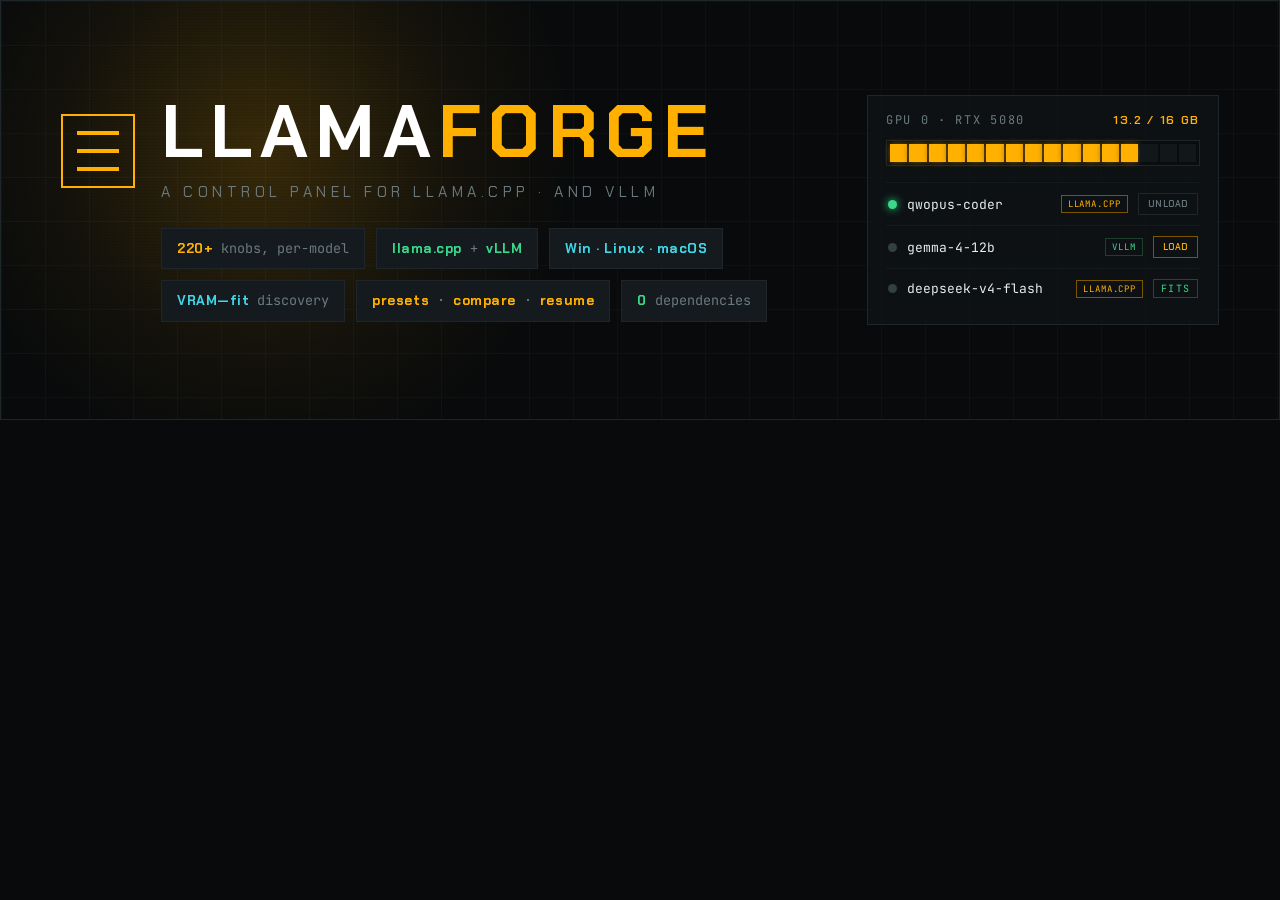
<file: docs/hero.html>
<!DOCTYPE html>
<html lang="en">
<head>
<meta charset="utf-8">
<!-- Source for docs/hero.png. Regenerate at 1280x420 with Chrome headless:
     chrome --headless --disable-gpu --force-device-scale-factor=2 \
       --window-size=1280,420 --virtual-time-budget=4000 \
       --screenshot=docs/_hero_2x.png file:///.../docs/hero.html
     then downscale _hero_2x.png (2560x840) -> docs/hero.png with LANCZOS. -->
<link rel="preconnect" href="https://fonts.googleapis.com">
<link rel="preconnect" href="https://fonts.gstatic.com" crossorigin>
<link href="https://fonts.googleapis.com/css2?family=Chakra+Petch:wght@400;600;700&family=JetBrains+Mono:wght@400;500;700&display=swap" rel="stylesheet">
<style>
:root{
  --bg:#080a0b;--panel:#0f1315;--panel2:#141a1d;--hair:#1e262a;
  --ink:#c8d2d4;--dim:#6b7a7e;--amber:#ffb000;--amber-dim:#7a5600;
  --cyan:#3fd7e6;--green:#39d98a;--red:#ff5c57;--grid:#0d1214;
  --mono:'JetBrains Mono',ui-monospace,monospace;--disp:'Chakra Petch',var(--mono);
}
*{box-sizing:border-box;margin:0;padding:0}
html,body{width:1280px;height:420px;overflow:hidden;background:var(--bg);color:var(--ink);font-family:var(--mono)}
.hero{position:relative;width:1280px;height:420px;overflow:hidden;border:1px solid var(--hair);
  background-image:linear-gradient(var(--grid) 1px,transparent 1px),linear-gradient(90deg,var(--grid) 1px,transparent 1px);
  background-size:44px 44px;display:flex;align-items:center;justify-content:space-between;padding:0 60px}
.hero::before{content:"";position:absolute;left:-120px;top:-160px;width:760px;height:620px;
  background:radial-gradient(circle at center,rgba(255,176,0,.20),rgba(255,176,0,.05) 40%,transparent 66%);pointer-events:none}
.hero::after{content:"";position:absolute;inset:0;pointer-events:none;
  background:repeating-linear-gradient(0deg,rgba(0,0,0,.16) 0,rgba(0,0,0,.16) 1px,transparent 1px,transparent 3px);
  mix-blend-mode:multiply;opacity:.5}
.left{position:relative;z-index:2;display:flex;gap:26px;align-items:flex-start}
.logo{width:74px;height:74px;border:2px solid var(--amber);position:relative;flex:none;margin-top:16px}
.logo::before{content:"";position:absolute;left:14px;right:14px;top:50%;height:4px;transform:translateY(-2px);
  background:var(--amber);box-shadow:0 -18px 0 var(--amber),0 18px 0 var(--amber)}
h1{font-family:var(--disp);font-weight:700;letter-spacing:.10em;font-size:74px;line-height:.94;color:#fff}
h1 span{color:var(--amber)}
.sub{color:var(--dim);font-size:15px;letter-spacing:.30em;text-transform:uppercase;margin:14px 0 26px;font-family:var(--disp)}
.chips{display:flex;flex-wrap:wrap;gap:11px;max-width:610px}
.chip{background:var(--panel2);border:1px solid var(--hair);padding:11px 15px;font-size:13.5px;line-height:1.3}
.chip b{font-family:var(--disp);font-weight:700;letter-spacing:.04em}
.chip .amber{color:var(--amber)}.chip .green{color:var(--green)}.chip .cyan{color:var(--cyan)}
.chip span{color:var(--dim)}
.panel{position:relative;z-index:2;width:352px;background:rgba(15,19,21,.85);border:1px solid var(--hair);padding:16px 18px;flex:none}
.phead{display:flex;justify-content:space-between;align-items:baseline;font-size:12px;letter-spacing:.14em;text-transform:uppercase}
.phead .g{color:var(--dim)}.phead .v{color:var(--amber);font-family:var(--disp);font-weight:600}
.meter{height:26px;background:#0a0d0e;border:1px solid var(--hair);display:flex;gap:2px;padding:3px;margin:12px 0 16px}
.seg{flex:1;background:#12181a}.seg.on{background:var(--amber);box-shadow:0 0 6px var(--amber-dim)}
.mrow{display:flex;align-items:center;gap:10px;padding:10px 2px;border-top:1px solid #131a1c}
.led{width:9px;height:9px;border-radius:50%;background:#33403f;flex:none}
.led.loaded{background:var(--green);box-shadow:0 0 8px var(--green)}
.mname{flex:1;color:#e6eeef;font-size:13px;overflow:hidden;text-overflow:ellipsis;white-space:nowrap}
.mtag{font-size:10px;letter-spacing:.12em;text-transform:uppercase;color:var(--dim);border:1px solid var(--hair);padding:2px 7px}
.mtag.load{color:var(--green);border:none}.mtag.fit{color:var(--green);border-color:#1f4a37}
.be{font-size:9px;letter-spacing:.1em;text-transform:uppercase;padding:2px 6px;border:1px solid var(--hair)}
.be.cpp{color:var(--amber);border-color:var(--amber-dim)}.be.vllm{color:var(--green);border-color:#1c402c}
.qbtn{font-family:var(--disp);font-weight:600;letter-spacing:.06em;text-transform:uppercase;font-size:9px;
  padding:4px 9px;border:1px solid var(--amber-dim);color:var(--amber)}
.qbtn.stop{border-color:var(--hair);color:var(--dim)}
</style>
</head>
<body>
<div class="hero">
  <div class="left">
    <div class="logo"></div>
    <div>
      <h1>LLAMA<span>FORGE</span></h1>
      <div class="sub">a control panel for llama.cpp &middot; and vLLM</div>
      <div class="chips">
        <div class="chip"><b class="amber">220+</b> <span>knobs, per&#8209;model</span></div>
        <div class="chip"><b class="green">llama.cpp</b> <span>+</span> <b class="green">vLLM</b></div>
        <div class="chip"><b class="cyan">Win &middot; Linux &middot; macOS</b></div>
        <div class="chip"><b class="cyan">VRAM&#8209;fit</b> <span>discovery</span></div>
        <div class="chip"><b class="amber">presets</b> <span>&middot;</span> <b class="amber">compare</b> <span>&middot;</span> <b class="amber">resume</b></div>
        <div class="chip"><b class="green">0</b> <span>dependencies</span></div>
      </div>
    </div>
  </div>
  <div class="panel">
    <div class="phead"><span class="g">GPU 0 &middot; RTX 5080</span><span class="v">13.2 / 16 GB</span></div>
    <div class="meter">
      <div class="seg on"></div><div class="seg on"></div><div class="seg on"></div><div class="seg on"></div>
      <div class="seg on"></div><div class="seg on"></div><div class="seg on"></div><div class="seg on"></div>
      <div class="seg on"></div><div class="seg on"></div><div class="seg on"></div><div class="seg on"></div>
      <div class="seg on"></div><div class="seg"></div><div class="seg"></div><div class="seg"></div>
    </div>
    <div class="mrow"><span class="led loaded"></span><span class="mname">qwopus-coder</span><span class="be cpp">llama.cpp</span><span class="qbtn stop">Unload</span></div>
    <div class="mrow"><span class="led"></span><span class="mname">gemma-4-12b</span><span class="be vllm">vLLM</span><span class="qbtn">Load</span></div>
    <div class="mrow"><span class="led"></span><span class="mname">deepseek-v4-flash</span><span class="be cpp">llama.cpp</span><span class="mtag fit">Fits</span></div>
  </div>
</div>
</body>
</html>
</file>
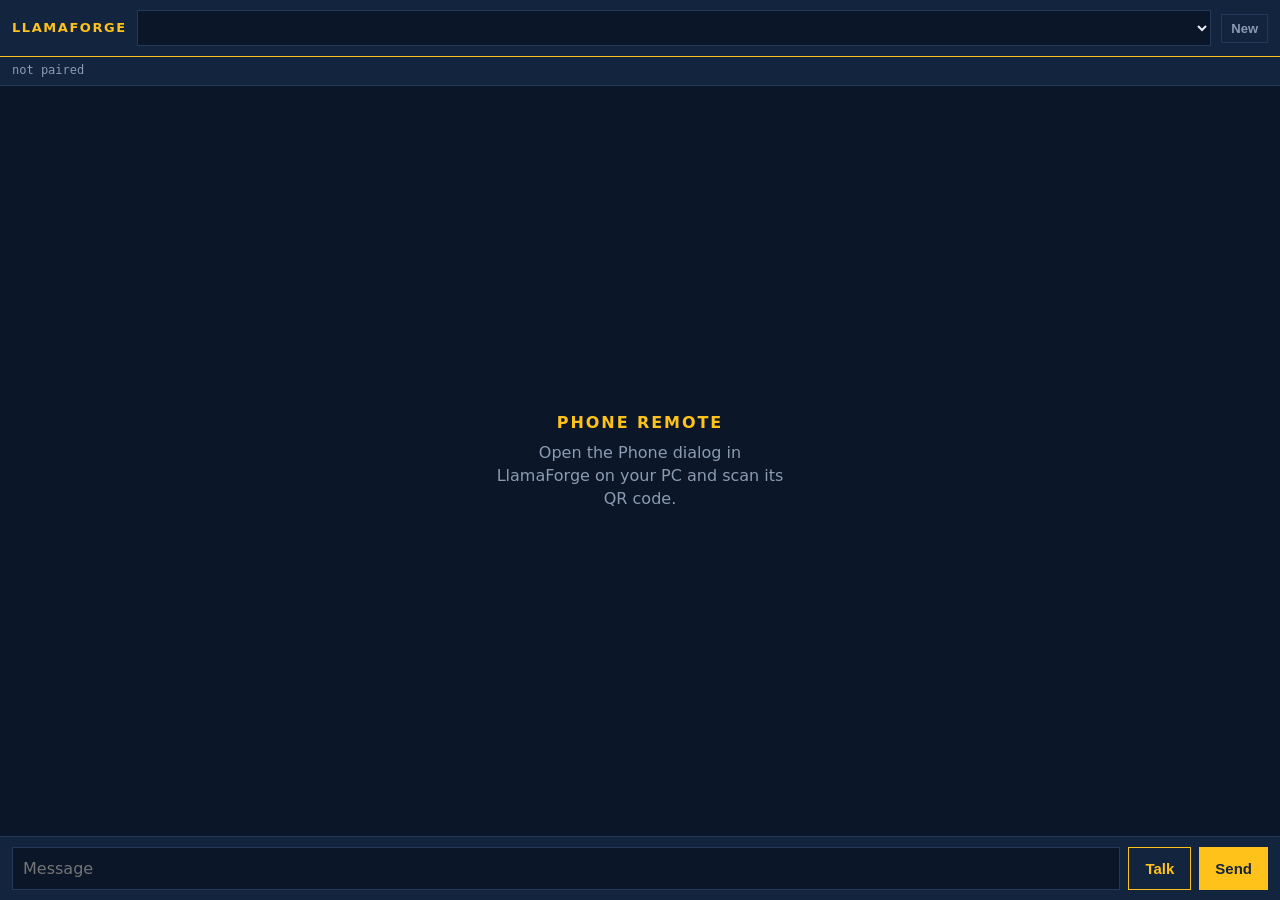
<file: web/phone.html>
<!doctype html>
<html lang="en"><head>
<meta charset="utf-8">
<meta name="viewport" content="width=device-width,initial-scale=1,viewport-fit=cover">
<meta name="theme-color" content="#13243f">
<meta name="referrer" content="no-referrer">
<title>LlamaForge</title>
<!-- The phone remote (backend/phone.py). Self-contained: the listener serves
     this page and three token-guarded endpoints, nothing else. Every model or
     server string goes in through textContent. Talk records the mic here, as
     16 kHz WAV, and a phone only allows that on an HTTPS page. -->
<style>
:root{--navy:#13243f;--deep:#0b1628;--ink:#e8eef6;--dim:#8a9bb3;--amber:#ffc21a;--hair:#24385a;--red:#ff6b5e}
*{box-sizing:border-box}
html,body{margin:0;height:100%;background:var(--deep);color:var(--ink);
  font:16px/1.45 Barlow,'Segoe UI',system-ui,-apple-system,sans-serif;-webkit-text-size-adjust:100%}
body{display:flex;flex-direction:column;height:100dvh}
header{display:flex;gap:10px;align-items:center;padding:10px 12px calc(10px);padding-top:max(10px,env(safe-area-inset-top));
  background:var(--navy);border-bottom:1px solid var(--amber)}
header b{color:var(--amber);letter-spacing:.12em;font-size:13px;white-space:nowrap}
select{flex:1;min-width:0;background:var(--deep);color:var(--ink);border:1px solid var(--hair);
  padding:7px 8px;font:inherit;font-size:15px;border-radius:0}
#gpu{padding:6px 12px;font:12px/1.3 'JetBrains Mono',ui-monospace,monospace;color:var(--dim);
  background:var(--navy);border-bottom:1px solid var(--hair);white-space:nowrap;overflow:hidden;text-overflow:ellipsis}
main{flex:1;overflow-y:auto;padding:14px 12px;display:flex;flex-direction:column;gap:12px}
.msg{max-width:92%;white-space:pre-wrap;word-wrap:break-word}
.user{align-self:flex-end;background:var(--navy);border:1px solid var(--hair);padding:8px 11px}
.bot{align-self:flex-start}
.think{color:var(--dim);font-size:13px;border-left:2px solid var(--hair);padding-left:8px;margin-bottom:6px}
.think:empty{display:none}
.meta{color:var(--dim);font:11px 'JetBrains Mono',ui-monospace,monospace;margin-top:4px}
.err{color:var(--red)}
.empty{margin:auto;text-align:center;color:var(--dim);max-width:300px}
.empty b{display:block;color:var(--amber);letter-spacing:.12em;margin-bottom:6px}
form{display:flex;gap:8px;padding:10px 12px;padding-bottom:max(10px,env(safe-area-inset-bottom));
  background:var(--navy);border-top:1px solid var(--hair)}
textarea{flex:1;resize:none;background:var(--deep);color:var(--ink);border:1px solid var(--hair);
  padding:9px 10px;font:inherit;font-size:16px;max-height:30vh;border-radius:0}
button{background:var(--amber);color:var(--navy);border:0;padding:0 16px;font:600 15px 'Barlow Condensed','Arial Narrow',sans-serif;border-radius:0}
button:disabled{opacity:.45}
#talk{background:none;color:var(--amber);border:1px solid var(--amber)}
#talk.on{background:var(--red);color:var(--deep);border-color:var(--red)}
.play{background:none;color:var(--amber);border:1px solid var(--hair);padding:2px 8px;font-size:12px;margin-left:8px}
#new{background:none;color:var(--dim);border:1px solid var(--hair);padding:6px 9px;font-size:13px}
</style></head>
<body>
<header><b>LLAMAFORGE</b><select id="model" aria-label="Model"></select><button id="new" type="button">New</button></header>
<div id="gpu">connecting…</div>
<main id="log"><div class="empty" id="empty"><b>PHONE REMOTE</b><span id="hint">Chat with the models on your own GPUs.</span></div></main>
<form id="f"><textarea id="q" rows="1" placeholder="Message" aria-label="Message"></textarea><button id="talk" type="button">Talk</button><button id="send">Send</button></form>
<script>
(function () {
  "use strict";
  var KEY = "lf_phone_token";
  var m = /[#&]k=([A-Za-z0-9_-]+)/.exec(location.hash);
  if (m) {                                  // from the QR code: keep it, hide it
    localStorage.setItem(KEY, m[1]);
    history.replaceState(null, "", location.pathname);
  }
  var token = localStorage.getItem(KEY) || "";
  var $ = function (id) { return document.getElementById(id); };
  var log = $("log"), sel = $("model"), q = $("q"), send = $("send");
  var history_ = [], busy = false, ctl = null;

  function el(tag, cls, text) {
    var e = document.createElement(tag);
    if (cls) e.className = cls;
    if (text != null) e.textContent = text;
    return e;
  }
  function hint(text) { $("hint").textContent = text; }
  function api(path, init) {
    init = init || {};
    init.headers = Object.assign({"Authorization": "Bearer " + token}, init.headers || {});
    return fetch(path, init);
  }
  function gib(mb) { return (mb / 1024).toFixed(1); }

  function refresh() {
    if (!token) { hint("Open the Phone dialog in LlamaForge on your PC and scan its QR code."); $("gpu").textContent = "not paired"; return; }
    api("/api/status").then(function (r) {
      if (r.status === 401) throw new Error("This link is out of date. Scan the QR code in LlamaForge again.");
      if (!r.ok) throw new Error("LlamaForge answered " + r.status);
      return r.json();
    }).then(function (s) {
      var keep = sel.value || localStorage.getItem("lf_phone_model") || "";
      var models = s.models || [];
      models.sort(function (a, b) { return (b.loaded - a.loaded) || a.id.localeCompare(b.id); });
      sel.textContent = "";
      models.forEach(function (x) {
        var o = el("option", null, (x.loaded ? "● " : "○ ") + x.id);
        o.value = x.id;
        sel.appendChild(o);
      });
      if (keep && models.some(function (x) { return x.id === keep; })) sel.value = keep;
      if (!models.length) hint("No models yet. Is the router running on your PC?");
      var g = (s.gpus || []).map(function (x) {
        return x.name.replace(/^NVIDIA (GeForce )?/, "") + " " + gib(x.used) + "/" + gib(x.total) + " GB " + x.util + "%";
      });
      $("gpu").textContent = g.length ? g.join("  ·  ") : "no GPU telemetry";
    }).catch(function (e) { $("gpu").textContent = e.message; $("gpu").classList.add("err"); });
  }

  function bubble(role, text) {
    var e = $("empty"); if (e) e.remove();
    var b = el("div", "msg " + (role === "user" ? "user" : "bot"));
    if (role === "user") b.textContent = text;
    log.appendChild(b);
    log.scrollTop = log.scrollHeight;
    return b;
  }

  function ask(text) {
    var model = sel.value;
    if (!model || busy) return;
    localStorage.setItem("lf_phone_model", model);
    history_.push({role: "user", content: text});
    bubble("user", text);
    var b = bubble("bot"), think = el("div", "think"), body = el("div"), meta = el("div", "meta");
    b.appendChild(think); b.appendChild(body); b.appendChild(meta);
    meta.textContent = "thinking…";
    busy = true; send.disabled = true;
    ctl = new AbortController();
    var t0 = performance.now(), first = 0, n = 0, answer = "";
    api("/api/chat", {method: "POST", signal: ctl.signal, headers: {"Content-Type": "application/json"},
                      body: JSON.stringify({model: model, messages: history_})})
    .then(function (r) {
      if (!r.ok) return r.json().catch(function () { return {}; }).then(function (j) {
        var msg = j.error && (j.error.message || j.error);
        throw new Error(typeof msg === "string" ? msg : "error " + r.status);
      });
      var rd = r.body.getReader(), dec = new TextDecoder(), buf = "";
      function pump() {
        return rd.read().then(function (x) {
          if (x.done) return;
          buf += dec.decode(x.value, {stream: true});
          var lines = buf.split("\n"); buf = lines.pop();
          lines.forEach(function (line) {
            if (line.indexOf("data: ") !== 0 || line === "data: [DONE]") return;
            var j; try { j = JSON.parse(line.slice(6)); } catch (e) { return; }
            var d = j.choices && j.choices[0] && j.choices[0].delta || {};
            if (d.reasoning_content) think.textContent += d.reasoning_content;
            if (d.content) { if (!first) first = performance.now(); answer += d.content; body.textContent = answer; n++; }
            if (j.usage && j.usage.completion_tokens) n = j.usage.completion_tokens;
            if (j.timings && j.timings.predicted_per_second) meta.dataset.tps = j.timings.predicted_per_second.toFixed(1);
          });
          if (first) {
            var tps = meta.dataset.tps || (n / Math.max(0.001, (performance.now() - first) / 1000)).toFixed(1);
            meta.textContent = model + " · " + tps + " tok/s";
          }
          log.scrollTop = log.scrollHeight;
          return pump();
        });
      }
      return pump();
    })
    .then(function () { history_.push({role: "assistant", content: answer}); if (!first) meta.textContent = model; })
    .catch(function (e) {
      history_.pop();
      meta.textContent = "";
      body.className = "err";
      body.textContent = e.name === "AbortError" ? "stopped" : e.message;
    })
    .then(function () { busy = false; send.disabled = false; ctl = null; refresh(); });
  }

  $("f").addEventListener("submit", function (ev) {
    ev.preventDefault();
    var text = q.value.trim();
    if (!text) return;
    q.value = ""; q.style.height = "";
    ask(text);
  });
  q.addEventListener("input", function () { q.style.height = ""; q.style.height = q.scrollHeight + "px"; });
  q.addEventListener("keydown", function (ev) {
    if (ev.key === "Enter" && !ev.shiftKey && !("ontouchstart" in window)) { ev.preventDefault(); $("f").requestSubmit(); }
  });
  $("new").addEventListener("click", function () {
    if (ctl) ctl.abort();
    history_ = [];
    log.textContent = "";
    var e = el("div", "empty"); e.id = "empty";
    e.appendChild(el("b", null, "PHONE REMOTE"));
    var h = el("span", null, "New chat."); h.id = "hint"; e.appendChild(h);
    log.appendChild(e);
  });
  // ---- Talk: record, the PC hears and answers, the answer plays here
  var RATE = 16000, LOUD = 0.02, QUIET_S = 1.2, MAX_S = 60;
  var talkBtn = $("talk"), rec = null, player = null, actx = null;

  function wav(samples) {                     // float mono -> 16-bit WAV bytes
    var n = samples.length, buf = new ArrayBuffer(44 + n * 2), v = new DataView(buf);
    function str(o, x) { for (var i = 0; i < x.length; i++) v.setUint8(o + i, x.charCodeAt(i)); }
    str(0, "RIFF"); v.setUint32(4, 36 + n * 2, true); str(8, "WAVE"); str(12, "fmt ");
    v.setUint32(16, 16, true); v.setUint16(20, 1, true); v.setUint16(22, 1, true);
    v.setUint32(24, RATE, true); v.setUint32(28, RATE * 2, true); v.setUint16(32, 2, true);
    v.setUint16(34, 16, true); str(36, "data"); v.setUint32(40, n * 2, true);
    for (var i = 0; i < n; i++) {
      var x = Math.max(-1, Math.min(1, samples[i]));
      v.setInt16(44 + i * 2, x < 0 ? x * 0x8000 : x * 0x7fff, true);
    }
    return new Uint8Array(buf);
  }
  function b64(bytes) {
    var s = "";
    for (var i = 0; i < bytes.length; i += 0x8000) s += String.fromCharCode.apply(null, bytes.subarray(i, i + 0x8000));
    return btoa(s);
  }
  function unb64(text) {
    var s = atob(text), out = new Uint8Array(s.length);
    for (var i = 0; i < s.length; i++) out[i] = s.charCodeAt(i);
    return out;
  }
  function downsample(chunks, rate) {         // average down to 16 kHz
    var len = 0; chunks.forEach(function (c) { len += c.length; });
    var all = new Float32Array(len), o = 0;
    chunks.forEach(function (c) { all.set(c, o); o += c.length; });
    var step = rate / RATE, out = new Float32Array(Math.floor(len / step));
    for (var i = 0; i < out.length; i++) {
      var a = Math.floor(i * step), b = Math.min(len, Math.floor((i + 1) * step)), sum = 0;
      for (var j = a; j < b; j++) sum += all[j];
      out[i] = b > a ? sum / (b - a) : all[a] || 0;
    }
    return out;
  }
  function note(text) {
    var b = bubble("bot");
    b.appendChild(el("div", "meta", text));
  }
  function play(bytes) {
    if (!player) return;
    if (player.src) URL.revokeObjectURL(player.src);
    player.src = URL.createObjectURL(new Blob([bytes], {type: "audio/wav"}));
    talkBtn.textContent = "Stop";
    player.onended = function () { talkBtn.textContent = "Talk"; };
    player.play().catch(function () { talkBtn.textContent = "Talk"; });
  }

  function listen() {
    if (!window.isSecureContext || !navigator.mediaDevices || !navigator.mediaDevices.getUserMedia) {
      note("Your phone only lets a page use the mic over HTTPS, and this link is plain HTTP. " +
           "In LlamaForge on your PC, open Phone and scan the Tailscale HTTPS code. Typing works here as it is.");
      return;
    }
    var AC = window.AudioContext || window.webkitAudioContext;
    actx = actx || new AC();                    // made inside the tap, so iOS lets it run
    actx.resume();
    if (!player) {                              // unlock playback inside the tap too
      player = new Audio();
      player.src = URL.createObjectURL(new Blob([wav(new Float32Array(160))], {type: "audio/wav"}));
      player.play().catch(function () {});
    }
    talkBtn.disabled = true;
    navigator.mediaDevices.getUserMedia({audio: {echoCancellation: true, noiseSuppression: true}})
    .then(function (stream) {
      var src = actx.createMediaStreamSource(stream), proc = actx.createScriptProcessor(4096, 1, 1);
      var chunks = [], spoke = false, quiet = 0, secs = 0;
      proc.onaudioprocess = function (e) {
        var d = e.inputBuffer.getChannelData(0), sum = 0;
        chunks.push(new Float32Array(d));
        for (var i = 0; i < d.length; i++) sum += d[i] * d[i];
        var dt = d.length / actx.sampleRate;
        secs += dt;
        if (Math.sqrt(sum / d.length) > LOUD) { spoke = true; quiet = 0; } else if (spoke) quiet += dt;
        if ((spoke && quiet >= QUIET_S) || secs >= MAX_S) stop();
      };
      src.connect(proc); proc.connect(actx.destination);
      function stop() {
        if (!rec) return;
        rec = null;
        proc.onaudioprocess = null;
        proc.disconnect(); src.disconnect();
        stream.getTracks().forEach(function (t) { t.stop(); });
        talkBtn.classList.remove("on"); talkBtn.textContent = "Talk";
        talk(downsample(chunks, actx.sampleRate));
      }
      rec = {stop: stop};
      talkBtn.disabled = false; talkBtn.classList.add("on"); talkBtn.textContent = "Stop";
    })
    .catch(function (e) { talkBtn.disabled = false; note("No microphone: " + (e.message || e.name)); });
  }

  function talk(samples) {
    if (samples.length < RATE / 2) { note("Didn't catch anything. Try again, a little closer."); return; }
    var u = bubble("user", "…"), b = bubble("bot"), body = el("div"), meta = el("div", "meta", "hearing…");
    b.appendChild(body); b.appendChild(meta);
    busy = true; send.disabled = true; talkBtn.disabled = true;
    var hist = history_.filter(function (m) { return m.role === "user" || m.role === "assistant"; });
    api("/api/talk", {method: "POST", headers: {"Content-Type": "application/json"},
                      body: JSON.stringify({audio: b64(wav(samples)), model: sel.value, history: hist})})
    .then(function (r) {
      return r.json().catch(function () { return {}; }).then(function (j) {
        if (!r.ok) throw new Error(typeof j.error === "string" ? j.error : "error " + r.status);
        return j;
      });
    })
    .then(function (j) {
      if (!j.heard) { u.remove(); b.remove(); note("Didn't catch any words. Try again."); return; }
      u.textContent = j.heard;
      body.textContent = j.reply;
      history_.push({role: "user", content: j.heard}, {role: "assistant", content: j.reply});
      var t = j.model + " · hear " + j.hear_s + " s · think " + j.think_s + " s";
      if (j.speak_s != null) t += " · speak " + j.speak_s + " s";
      meta.textContent = t;
      if (j.speech) {
        var bytes = unb64(j.speech), again = el("button", "play", "Play");
        again.type = "button";
        again.addEventListener("click", function () { play(bytes); });
        meta.appendChild(again);
        play(bytes);
      } else if (j.speech_error) {
        meta.appendChild(el("div", "err", "Not spoken: " + j.speech_error));
      }
      log.scrollTop = log.scrollHeight;
    })
    .catch(function (e) { u.remove(); meta.textContent = ""; body.className = "err"; body.textContent = e.message; })
    .then(function () { busy = false; send.disabled = false; talkBtn.disabled = false; });
  }

  talkBtn.addEventListener("click", function () {
    if (rec) return rec.stop();
    if (player && !player.paused && talkBtn.textContent === "Stop") {
      player.pause(); talkBtn.textContent = "Talk"; return;
    }
    if (!busy) listen();
  });

  refresh();
  setInterval(function () { if (!busy && !document.hidden) refresh(); }, 5000);
})();
</script>
</body></html>
</file>
